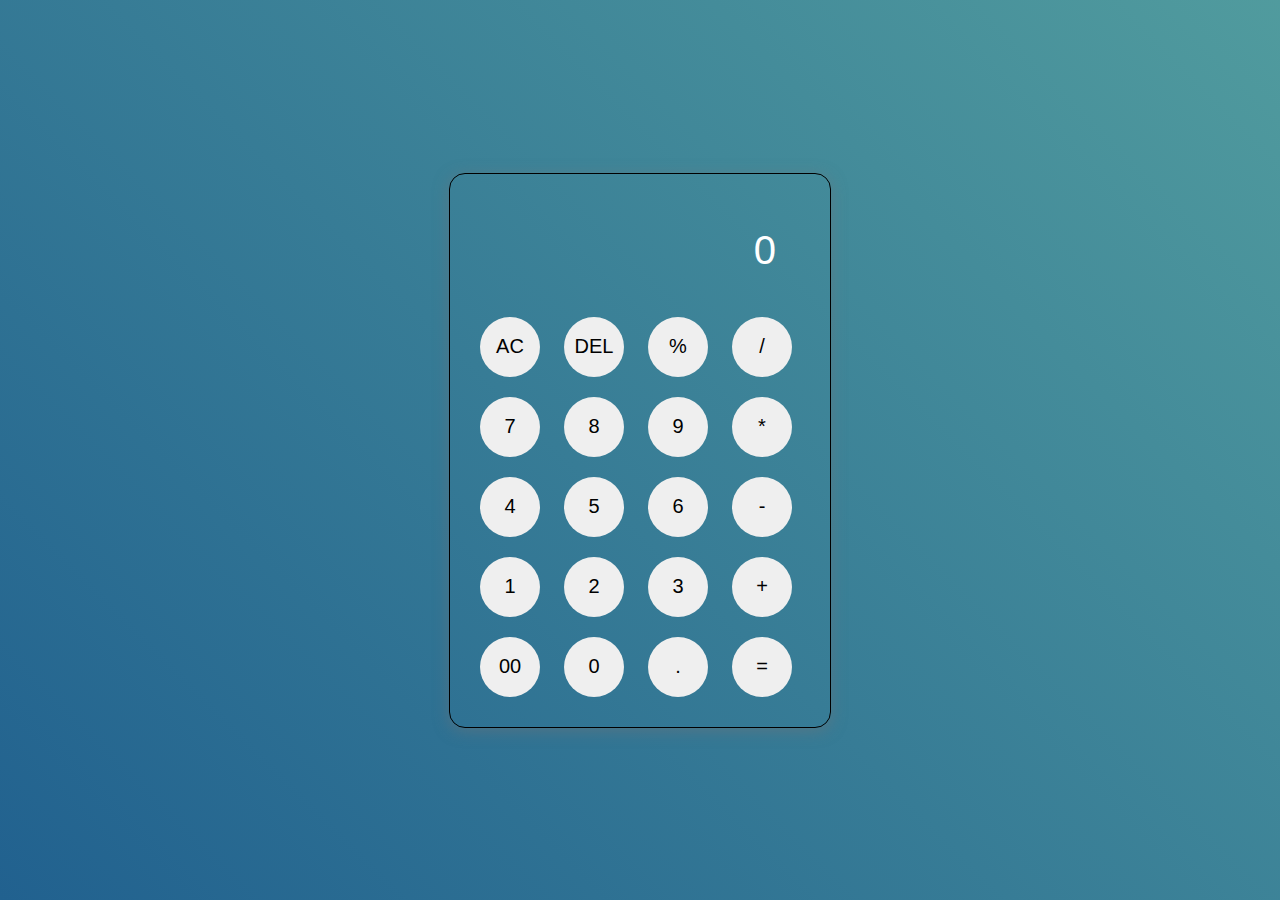
<file: Calculator/index.html>
<!DOCTYPE html>
<html lang="en">
  <head>
    <meta charset="UTF-8" />
    <meta http-equiv="X-UA-Compatible" content="IE=edge" />
    <meta name="viewport" content="width=device-width, initial-scale=1.0" />
    <title>Calculator using HTML CSS & JS</title>
    <link rel="stylesheet" href="style.css" />
  </head>
  <body>
    <div class="calculator">
      <input type="text" placeholder="0" id="inputBox" />
      <div>
        <button>AC</button>
        <button>DEL</button>
        <button>%</button>
        <button>/</button>
      </div>
      <div>
        <button>7</button>
        <button>8</button>
        <button>9</button>
        <button>*</button>
      </div>
      <div>
        <button>4</button>
        <button>5</button>
        <button>6</button>
        <button>-</button>
      </div>
      <div>
        <button>1</button>
        <button>2</button>
        <button>3</button>
        <button>+</button>
      </div>
      <div>
        <button>00</button>
        <button>0</button>
        <button>.</button>
        <button class="equalBtn">=</button>
      </div>
    </div>

    <script src="script.js"></script>
  </body>
</html>
</file>
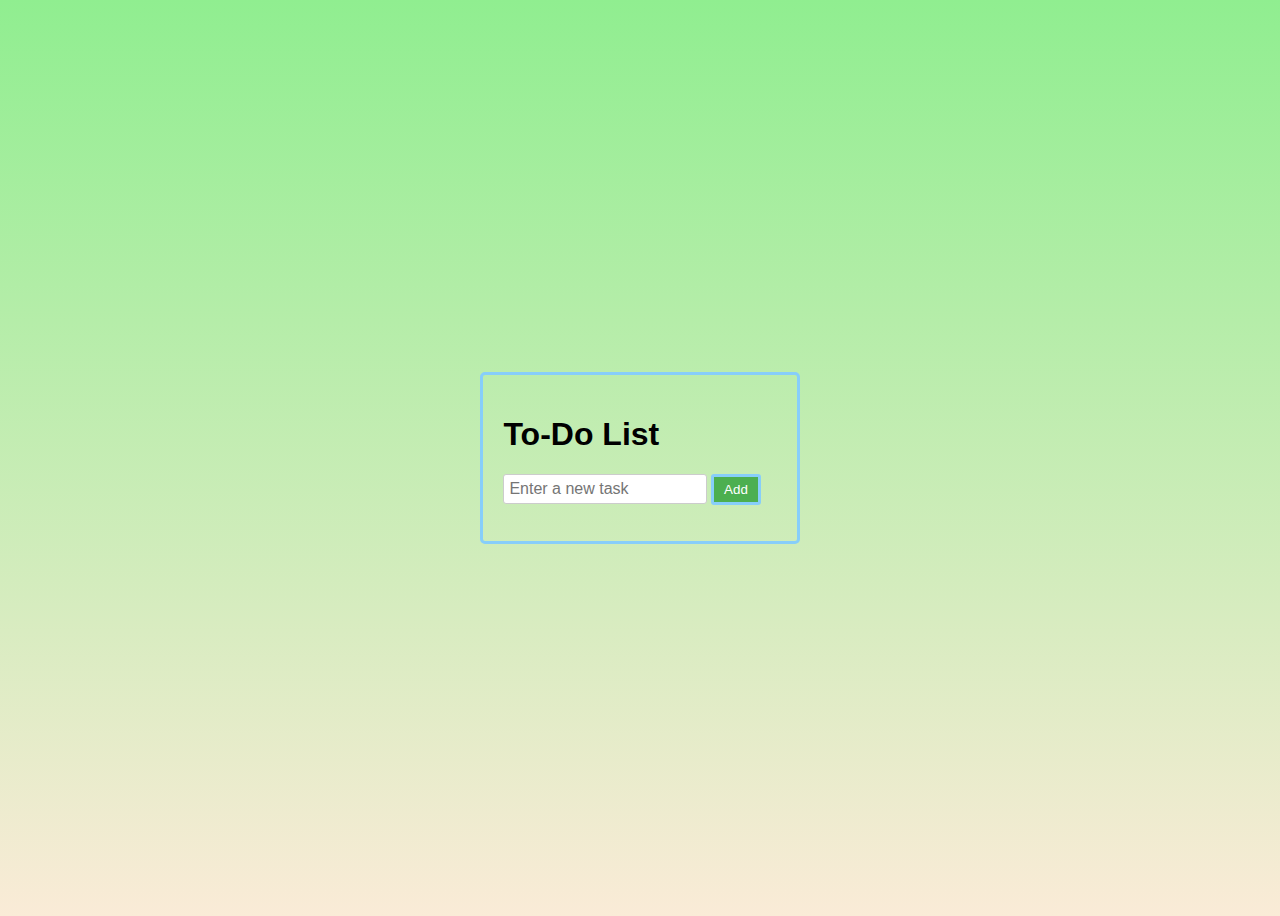
<file: To do/index.html>
<!DOCTYPE html>
<html lang="en">
<head>
  <meta charset="UTF-8">
  <meta name="viewport" content="width=device-width, initial-scale=1.0">
  <title>To-Do List App</title>
  <link rel="stylesheet" href="style.css">
</head>
<body>
  <div class="container">
    <h1>To-Do List</h1>
    <input type="text" id="taskInput" placeholder="Enter a new task">
    
    <button onclick="addTask()">Add</button>
    <ul id="taskList"></ul>
  </div>
  <script src="index.js"></script>
</body>
</html>
</file>
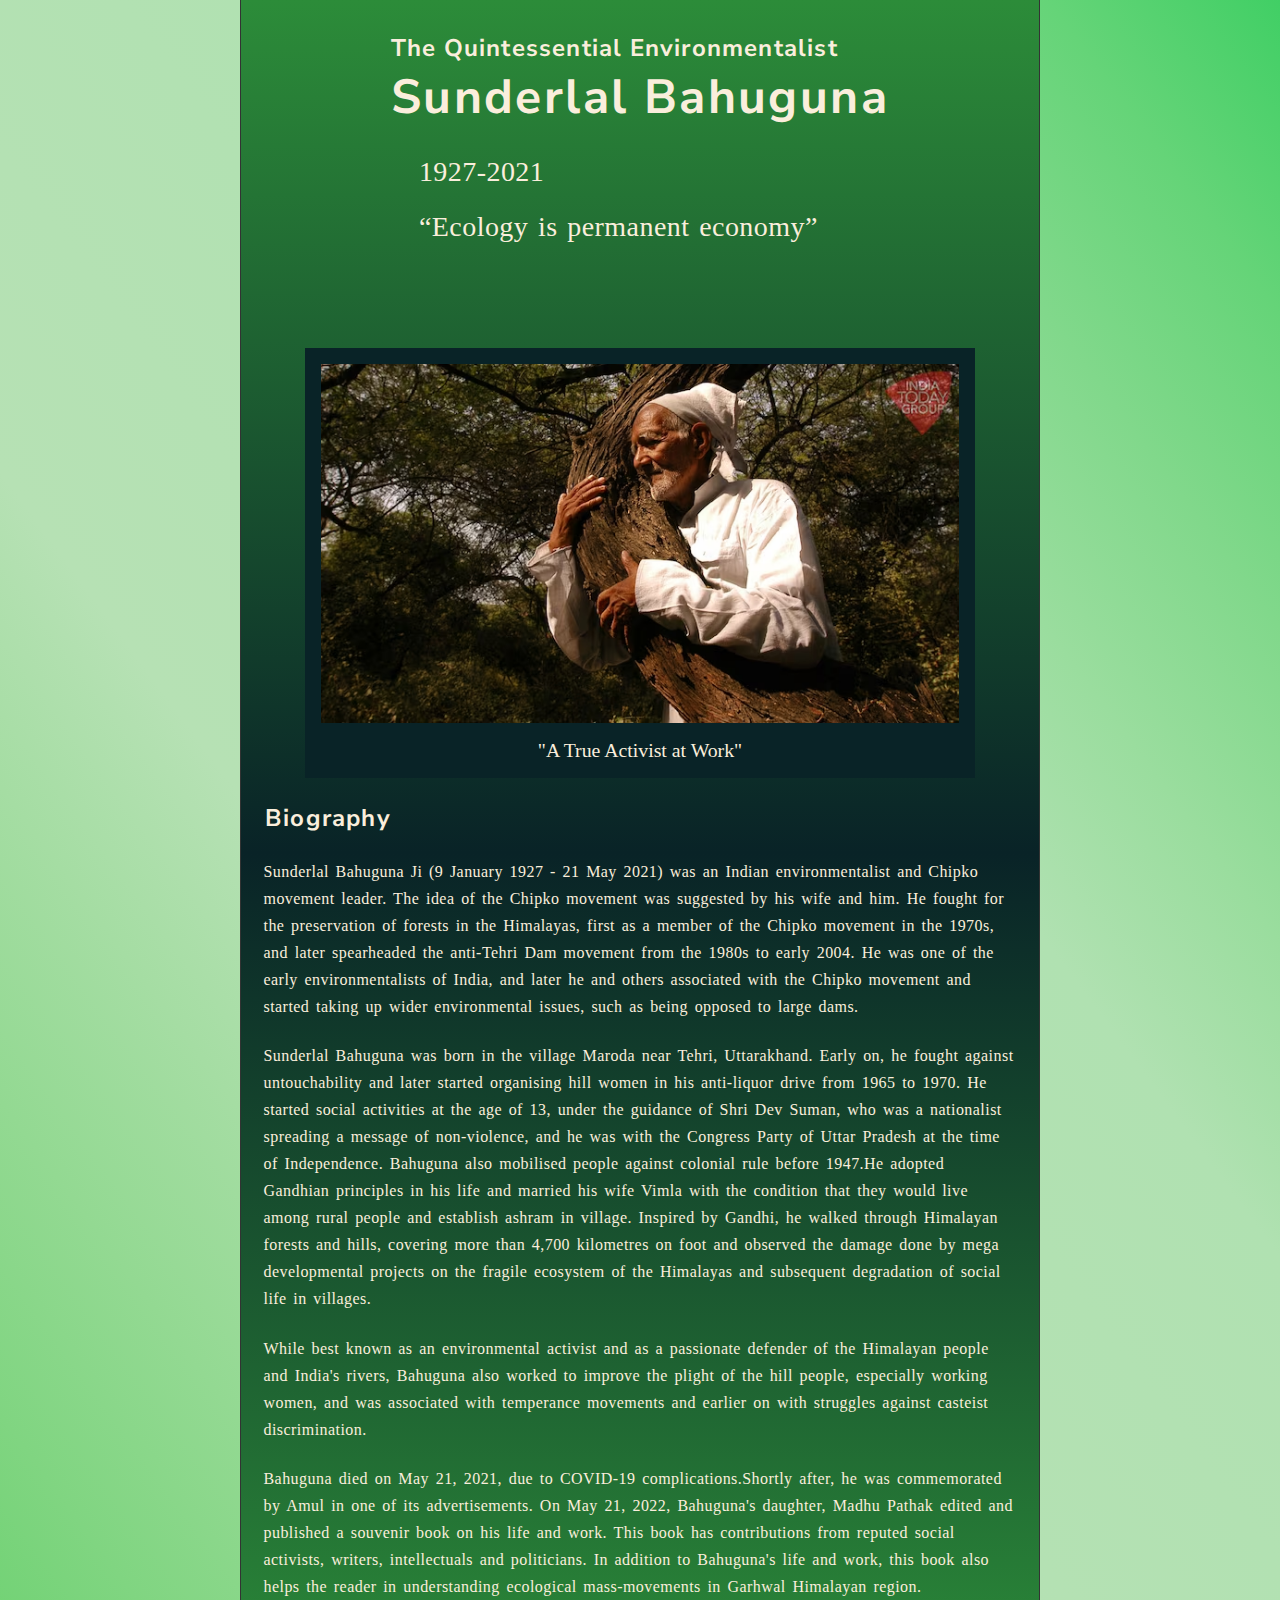
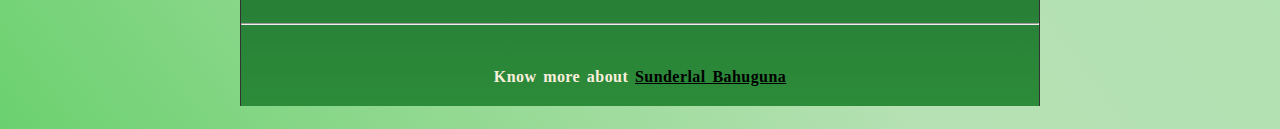
<file: Tribute/index.html>
<!DOCTYPE html>
<html lang="en">
  <head>
    <meta charset="UTF-8" />
    <meta name="viewport" content="width=device-width, initial-scale=1.0" />
    <title>Tribute</title>
    <link rel="stylesheet" href="css/style.css" />
  </head>
  <body>
    <header class="container">
      <div class="head_bg">
        <h2>The Quintessential Environmentalist</h2>
        <h1>Sunderlal Bahuguna</h1>
        <p>1927-2021</p>
        <p><q>Ecology is permanent economy</q></p>
      </div>

      <div class="img_bg">
        <figure>
          <img
            src="Sunderlal_Bahuguna.avif"
            alt="Sunderlal Sunderlal_Bahuguna"
            width="690"
            height="388"
          />
          <figcaption>"A True Activist at Work"</figcaption>
        </figure>
      </div>
    </header>

    <main>
      <h2 class="biohead">Biography</h2>
      <p>
        Sunderlal Bahuguna Ji (9 January 1927 - 21 May 2021) was an Indian
        environmentalist and Chipko movement leader. The idea of the Chipko
        movement was suggested by his wife and him. He fought for the
        preservation of forests in the Himalayas, first as a member of the
        Chipko movement in the 1970s, and later spearheaded the anti-Tehri Dam
        movement from the 1980s to early 2004. He was one of the early
        environmentalists of India, and later he and others associated with the
        Chipko movement and started taking up wider environmental issues, such
        as being opposed to large dams.
      </p>
      <p>
        Sunderlal Bahuguna was born in the village Maroda near Tehri,
        Uttarakhand. Early on, he fought against untouchability and later
        started organising hill women in his anti-liquor drive from 1965 to
        1970. He started social activities at the age of 13, under the guidance
        of Shri Dev Suman, who was a nationalist spreading a message of
        non-violence, and he was with the Congress Party of Uttar Pradesh at the
        time of Independence. Bahuguna also mobilised people against colonial
        rule before 1947.He adopted Gandhian principles in his life and married
        his wife Vimla with the condition that they would live among rural
        people and establish ashram in village. Inspired by Gandhi, he walked
        through Himalayan forests and hills, covering more than 4,700 kilometres
        on foot and observed the damage done by mega developmental projects on
        the fragile ecosystem of the Himalayas and subsequent degradation of
        social life in villages.
      </p>
      <p>
        While best known as an environmental activist and as a passionate
        defender of the Himalayan people and India's rivers, Bahuguna also
        worked to improve the plight of the hill people, especially working
        women, and was associated with temperance movements and earlier on with
        struggles against casteist discrimination.
      </p>

      <p>
        Bahuguna died on May 21, 2021, due to COVID-19 complications.Shortly
        after, he was commemorated by Amul in one of its advertisements. On May
        21, 2022, Bahuguna's daughter, Madhu Pathak edited and published a
        souvenir book on his life and work. This book has contributions from
        reputed social activists, writers, intellectuals and politicians. In
        addition to Bahuguna's life and work, this book also helps the reader in
        understanding ecological mass-movements in Garhwal Himalayan region.
      </p>

      <hr />

      <p class="foot">
        Know more about
        <a href="https://en.wikipedia.org/wiki/Sunderlal_Bahuguna"
          >Sunderlal Bahuguna</a
        >
      </p>
    </main>
  </body>
</html>
</file>
<file: Calculator/style.css>
* {
    margin: 0;
    padding: 0;
    box-sizing: border-box;
  }
  body {
    width: 100%;
    height: 100vh;
    display: flex;
    justify-content: center;
    align-items: center;
    background: linear-gradient(45deg, rgb(33, 97, 143), rgba(68, 148, 151, 0.933));
  }
  .calculator {
    border: 1px solid #000000;
    padding: 20px;
    border-radius: 16px;
    background: transparent;
    box-shadow: 0px 3px 15px rgba(113, 115, 119, 0.5);
  }
  
  input {
    width: 320px;
    border: none;
    padding: 24px;
    margin: 10px;
    background: transparent;
    box-shadow: 0px 3px 15px rgbs(84, 84, 84, 0.1);
    font-size: 40px;
    text-align: right;
    cursor: pointer;
    color: white;
  }
  
  input::placeholder {
    color: white;
  }
  
  button {
    border: none;
    width: 60px;
    height: 60px;
    margin: 10px;
    border-radius: 50%;
    font-size: 20px;
    cursor: pointer;
  }
  .equalBtn {
    background-color: #f86f00;
  }
</file>
<file: To do/style.css>
body {
    font-family: Arial, Helvetica, sans-serif   ;
    background-image: linear-gradient(lightgreen,antiquewhite);
    background-repeat: no-repeat;
    display: flex;
    align-items: center;
    flex-direction: row;
    justify-content:space-evenly;
    height: 100vh;

    
  }

  .container {
    max-width: 400px;
    margin: 0 auto;
    padding: 20px;
    border: 3px solid lightskyblue;
    border-radius: 5px;
  }

  ul {
    list-style: none;
    padding: 0;
  }

  li {
    margin: 10px 0;
    display: flex;
    justify-content: space-between;
    align-items: center;
  }

  button {
    padding: 5px 10px;
    background-color: #4CAF50;
    color: white;
    border: 3px solid lightskyblue;
    border-radius: 3px;
    cursor: pointer;
  }

  button:hover {
    background-color: #45a049;
  }

  input[type="text"] {
    width: 70%;
    padding: 5px;
    font-size: 16px;
    border: 1px solid #ccc;
    border-radius: 3px;
    }
</file>
<file: Tribute/css/style.css>
@import url('https://fonts.googleapis.com/css2?family=Fugaz+One&family=Nunito+Sans:opsz@6..12&display=swap');

*{
    margin: 0;
    padding: 0;
    box-sizing: border-box;
}

:root{

    --BGCOLOR: #2C8C39;
    --OTHERBGCOLOR: #092327;
    --COLOR: #FAEEDC;
    --BORDER-COLOR:#333;

    --LINK-COLOR: #000;
    --LINK-HOVER: hsla(0,0,0,0.6);
    --LINK-ACTIVE: orange;
    

    --FF:'Nunito Sans', sans-serif;
    --FF-HEADINGS: 'Fugaz One', cursive;
    --FS: clamp(1.75rem,3vh,2.25rem);
    --FSS:clamp(1rem, 2.2vh, 1.5rem);

    --MARGIN: clamp(1em,2.5vh,1.5em) ;

    --BORDERS: 1px solid var(--BORDER-COLOR);

    --FS-XL: 3rem;
    --FS-H1:  
}

html{
    background-image: linear-gradient(to right top, #6bd16f, #80d581, #93d992, #a5dda3, #b6e1b4, #b4e1b3, #b2e1b2, #b0e1b1, #9add9e, #81d88b, #65d478, #41cf65);
}

body{
    font: var(--FF) var(--FS) ;
    background-color: var(--BGCOLOR);
    background-image: linear-gradient(var(--BGCOLOR),var(--OTHERBGCOLOR),var(--BGCOLOR));
    color: var(--COLOR);
    min-height: 100vh;
    max-width: 800px;
    margin:0 auto;

    border-left: var(--BORDERS);
    border-right: var(--BORDERS);
}

.container{
    display:flex ;
    flex-direction: column;
    justify-content: flex-start;
    align-items: center;
}

.img_bg{
    margin: 4rem 4rem 0 4rem ;
    padding: 1rem;
    background-color: var(--OTHERBGCOLOR);
    
    

}

img{
    max-width: 100%;
    height: auto;
    /* margin: 1rem; */
    display: block;
}

figcaption{
    margin:1rem;
    text-align: center;
    margin-bottom: 0;
    font-size: var(--FSS);
}

.head_bg{
    margin-top:1rem;
    padding: 1rem;
}

h1,h2{
    font-family: var(--FF);
    letter-spacing: 0.05em;
}

h1{
    font-size: 3rem ;
    
}
h2{
    font-size: 1.5rem;
}

.head_bg p{
    font-size: var(--FS);
}

p{
    font: var(--FF) var(--FSS);
    margin: var(--MARGIN);
    line-height: 3vh;
    word-spacing: 0.25vh;
    letter-spacing: 0.05vh;
}
.biohead{
    margin: var(--MARGIN);

}
.foot{
    text-align: center;
    font-weight: bold;
    padding: 1rem 0;
}

a:any-link{
    color: var(--LINK-COLOR);
}

a:hover,a:focus-visible{
    color: var(--LINK-HOVER);
}

a:active{
    color: var(--LINK-ACTIVE);
}
</file>
